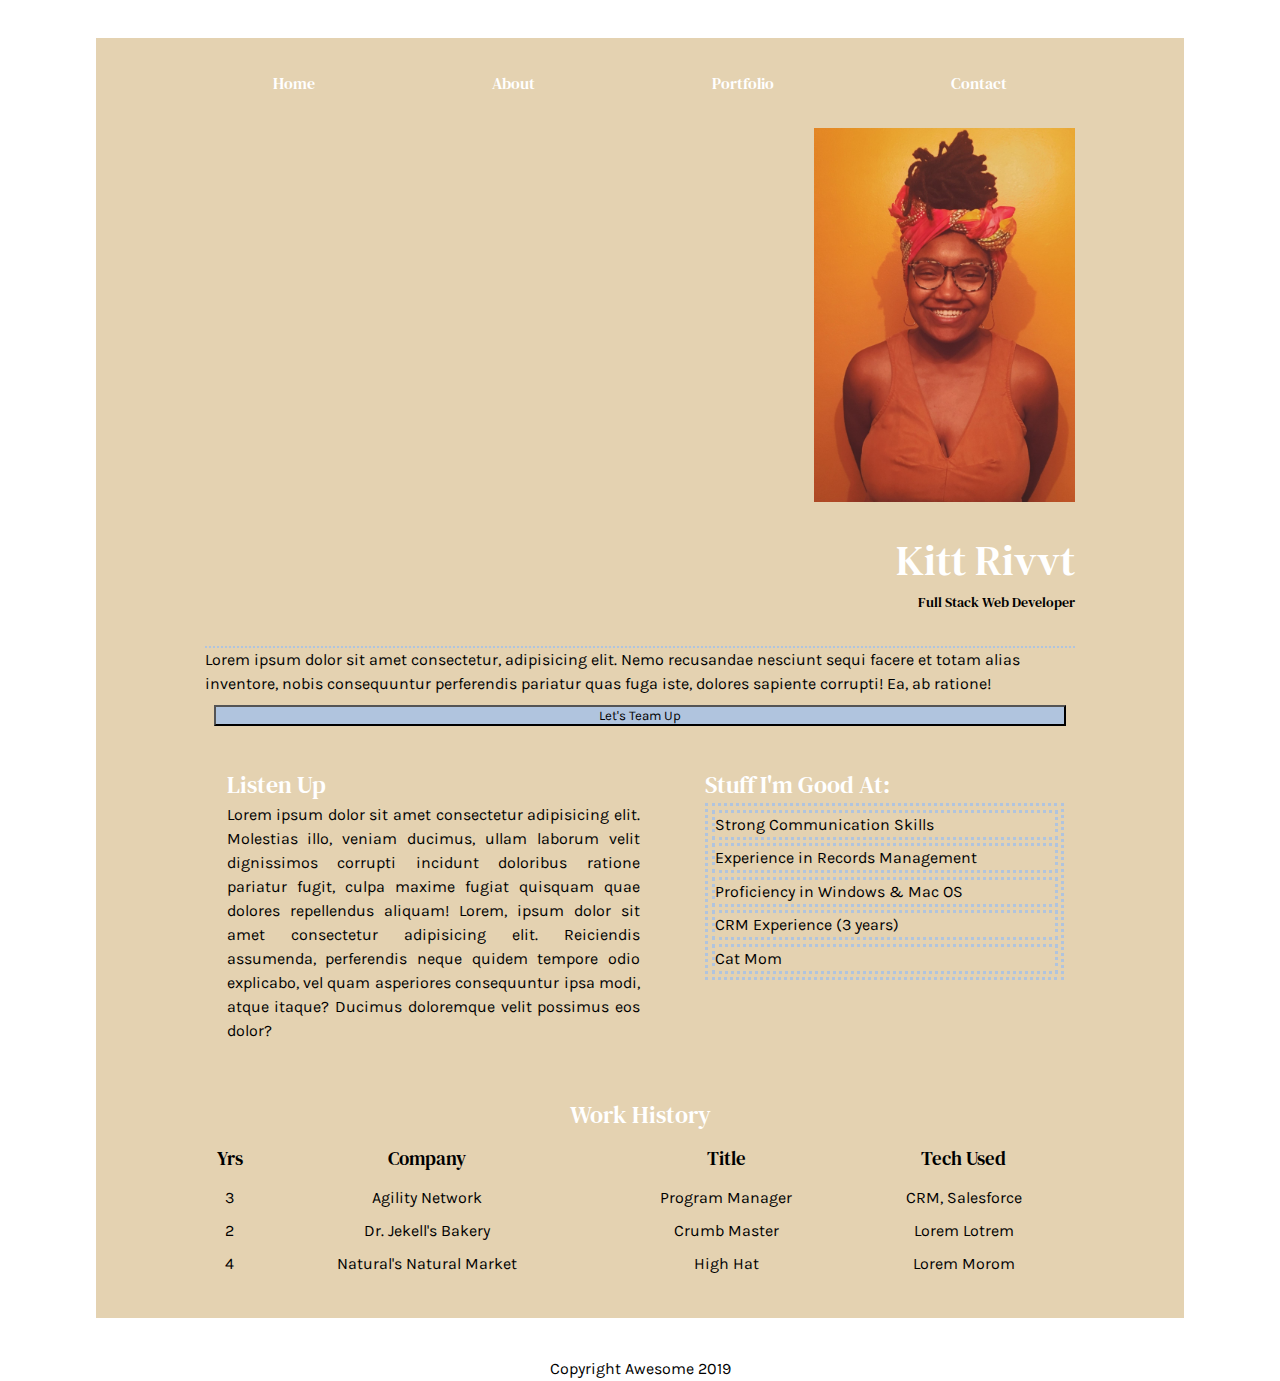
<file: index.html>
<!DOCTYPE html>
<html lang="en">

<head>
  <meta charset="UTF-8">
  <meta name="viewport" content="width=
  , initial-scale=1.0">
  <meta http-equiv="X-UA-Compatible" content="ie=edge">
  <link href="https://fonts.googleapis.com/css?family=DM+Serif+Text|Karla&display=swap" rel="stylesheet">
  <title>K.Rivvt's Resume</title>
  <link rel="stylesheet" href="css\index.css" />
</head>

<body>

  <section class="wrapper">
    <header>
      <nav>
        <a href="index.html">Home</a>
        <a href="">About</a>
        <a href="">Portfolio</a>
        <a href="contact.html">Contact</a>
      </nav>
    </header>
    <!--Navigation Closing Tag-->

    <section class="intro">
      <!--Containter for top Half of page-->
      <div class="title">
        <img src="/images/afia1.jpg" alt="a picture of Kitt Rivvt">
        <p><h1>Kitt Rivvt</h1>
        <h3>Full Stack Web Developer</h3></p>
      </div>

      <div class="team-up">
        <p>Lorem ipsum dolor sit amet consectetur, adipisicing elit. Nemo recusandae nesciunt sequi facere et totam
          alias inventore, nobis consequuntur perferendis pariatur quas fuga iste, dolores sapiente corrupti! Ea, ab
          ratione!</p>
        <button>Let's Team Up</button>
      </div>
    </section>
    <!--Top half of page closing tag-->

    <SECTION class="MID">
      <div class="bio">
        <h2>Listen Up</h2>
        <p>Lorem ipsum dolor sit amet consectetur adipisicing elit. Molestias illo, veniam ducimus, ullam laborum velit
          dignissimos corrupti incidunt doloribus ratione pariatur fugit, culpa maxime fugiat quisquam quae dolores
          repellendus aliquam! Lorem, ipsum dolor sit amet consectetur adipisicing elit. Reiciendis assumenda,
          perferendis neque quidem tempore odio explicabo, vel quam asperiores consequuntur ipsa modi, atque itaque?
          Ducimus doloremque velit possimus eos dolor?</p>
      </div>
      <div class="list-it-out">
        <h2>Stuff I'm Good At:</h2>
        <ul>
          <li>Strong Communication Skills</li>
          <li>Experience in Records Management</li>
          <li>Proficiency in Windows & Mac OS</li>
          <li>CRM Experience (3 years) </li>
          <li>Cat Mom</li>
        </ul>
      </div>
    </SECTION>

    <section class="work-hist">
      <h2>Work History</h2>
      <table>
        <tr>
          <th>Yrs</th>
          <th>Company</th>
          <th>Title</th>
          <th>Tech Used</th>
        </tr>
        <tr>
          <td>3</td>
          <td>Agility Network</td>
          <td>Program Manager</td>
          <td>CRM, Salesforce</td>
        </tr>
        <tr>
          <td>2</td>
          <td>Dr. Jekell's Bakery</td>
          <td>Crumb Master</td>
          <td>Lorem Lotrem</td>
        </tr>
        <tr>
          <td>4</td>
          <td>Natural's Natural Market</td>
          <td>High Hat</td>
          <td>Lorem Morom</td>
        </tr>

      </table>
    </section>
    <footer>
      Copyright Awesome 2019
    </footer>

  </section>
</body>

</html>
</file>
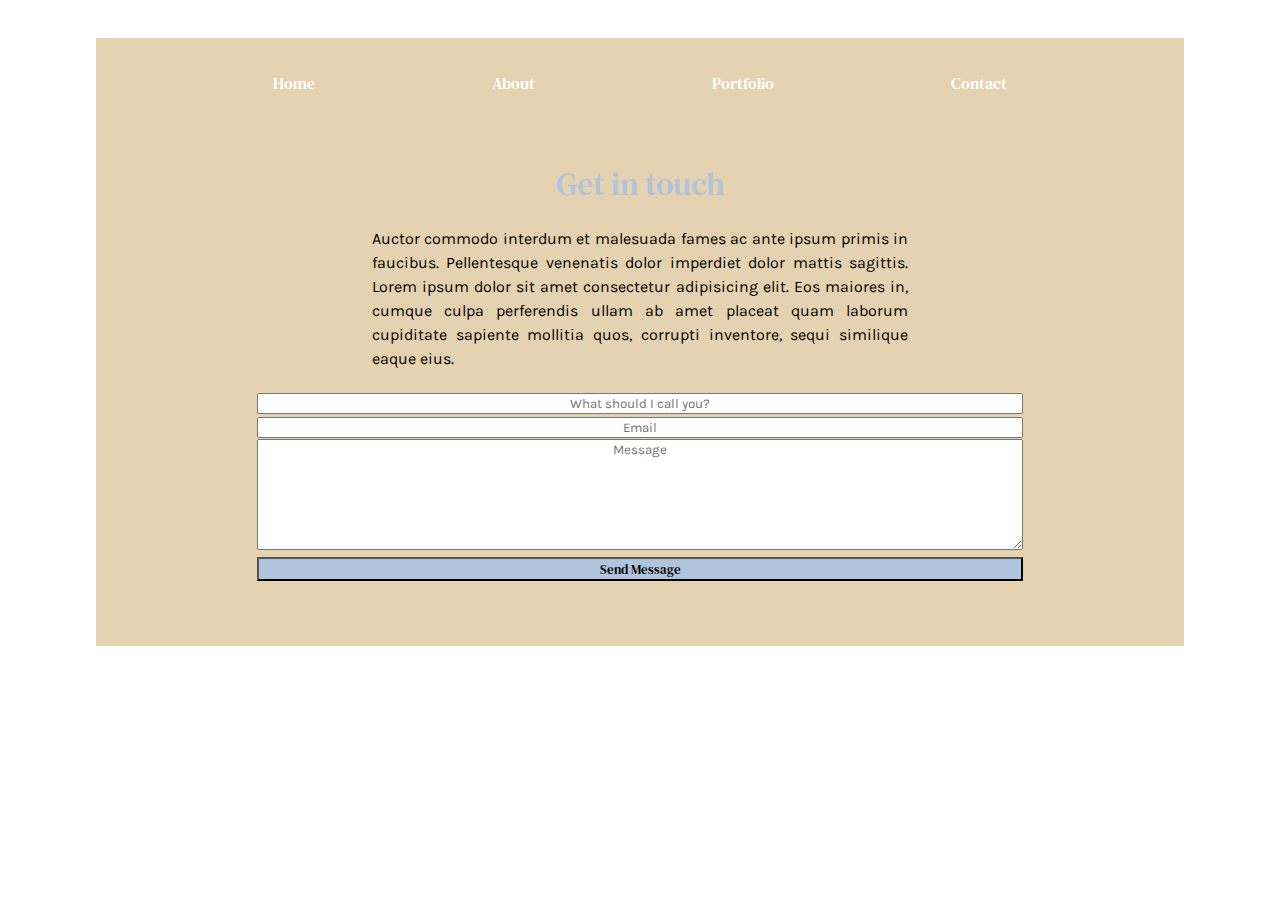
<file: contact.html>
<!DOCTYPE html>
<html lang="en">

<head>
    <meta charset="UTF-8">
    <meta name="viewport" content="width=
  , initial-scale=1.0">
    <meta http-equiv="X-UA-Compatible" content="ie=edge">
    <link href="https://fonts.googleapis.com/css?family=DM+Serif+Text|Karla&display=swap" rel="stylesheet">
    <title>K.Rivvt's Resume</title>
    <link rel="stylesheet" href="css\index.css" />
</head>

<body>

    <section class="wrapper">
        <header>
            <nav>
                <a href="index.html">Home</a>
                <a href="">About</a>
                <a href="">Portfolio</a>
                <a href="contact.html">Contact</a>
            </nav>
        </header>
        <!--Navigation Closing Tag-->


        <section class="contact-me">

            <div class="team-up">
                <h2>Get in touch</h2>
                <p><strong>Auctor commodo</strong> interdum et malesuada fames ac ante ipsum primis in faucibus.
                    Pellentesque venenatis dolor imperdiet dolor mattis sagittis. Lorem ipsum dolor sit amet consectetur
                    adipisicing elit. Eos maiores in, cumque culpa perferendis ullam ab amet placeat quam laborum
                    cupiditate sapiente mollitia quos, corrupti inventore, sequi similique eaque eius.</p>
                <form>
                    <div class="tiny-wrap">
                        <div class="fields">
                            <div class="field half">
                                <input type="text" name="name" id="name" placeholder="What should I call you?" />
                            </div>
                            <div class="field half">
                                <input type="email" name="email" id="email" placeholder="Email" />
                            </div>
                            <div class="field">
                                <textarea name="message" id="message" placeholder="Message" rows="7"></textarea>
                            </div>
                        </div>
                        <ul class="actions">
                            <li><input type="submit" value="Send Message" class="button" /></li>
                        </ul>
                    </div>
                </form>
            </div>
            </footer>
        </section>
</body>
</file>
